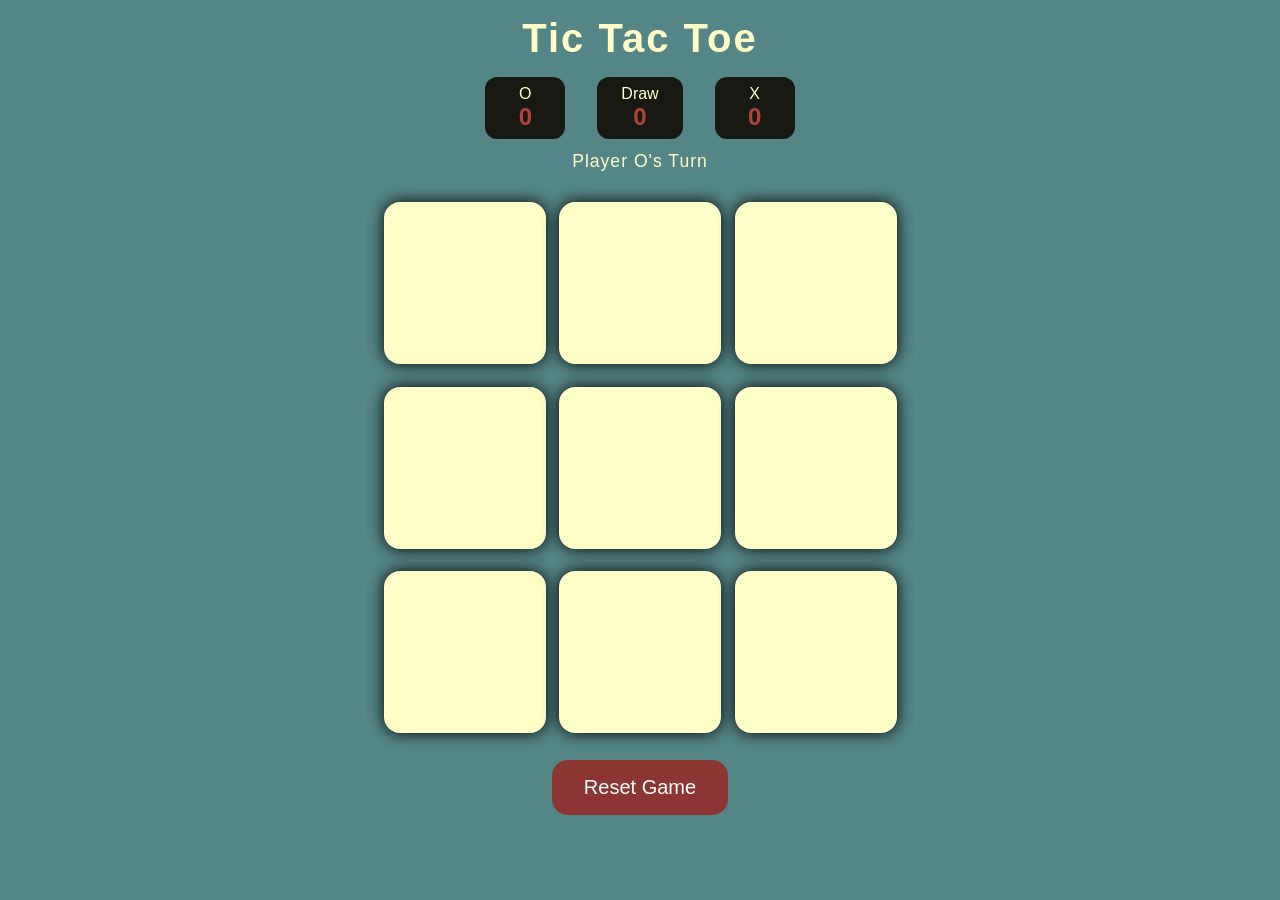
<file: index.html>
<!DOCTYPE html>
<html lang="en">
<head>
    <meta charset="UTF-8">
    <meta name="viewport" content="width=device-width, initial-scale=1.0">
    <title>Tic Tac Toe</title>
    <link rel="stylesheet" href="style.css">
</head>
<body>
    
    <div class="msg-container hide">
        <p id="msg">Winner!</p>
        <button id="new-btn">New Game</button>
    </div>
    
    <main>
        <h1>Tic Tac Toe</h1>
        
        <div class="scoreboard">
            <div class="score-box">O <span id="score-o">0</span></div>
            <div class="score-box">Draw <span id="score-draw">0</span></div>
            <div class="score-box">X <span id="score-x">0</span></div>
        </div>
        
        <div class="turn-indicator" id="turn-indicator">Player O's Turn</div>

        <div class="container">
            <div class="game">
                <button class="box" aria-label="cell 1"></button>
                <button class="box" aria-label="cell 2"></button>
                <button class="box" aria-label="cell 3"></button>
                <button class="box" aria-label="cell 4"></button>
                <button class="box" aria-label="cell 5"></button>
                <button class="box" aria-label="cell 6"></button>
                <button class="box" aria-label="cell 7"></button>
                <button class="box" aria-label="cell 8"></button>
                <button class="box" aria-label="cell 9"></button>
            </div>
        </div>
        <button id="reset-btn">Reset Game</button>
    </main>
    <script src="Tic-Tac-Toe.js"></script>
</body>
</html>
</file>
<file: style.css>
* {
    margin: 0;
    padding: 0;
    box-sizing: border-box;
}

h1 {
    margin-top: 1rem;
    color: #ffffc7;
    font-size: 2.5rem;
    letter-spacing: 2px;
}

body {
    background-color: #548687;
    text-align: center;
    font-family: sans-serif;
}

.scoreboard {
    display: flex;
    justify-content: center;
    gap: 2rem;
    margin-top: 1rem;
}

.score-box {
    background-color: #191913;
    color: #ffffc7;
    border-radius: 0.75rem;
    padding: 0.5rem 1.5rem;
    font-size: 1rem;
    min-width: 80px;
}

.score-box span {
    display: block;
    font-size: 1.5rem;
    font-weight: bold;
    color: #b0413e;
}

.turn-indicator {
    margin-top: 0.75rem;
    font-size: 1.1rem;
    color: #ffffc7;
    letter-spacing: 1px;
    min-height: 1.5rem;
}

.container {
    height: 65vh;
    display: flex;
    justify-content: center;
    align-items: center;
}

.game {
    height: 60vmin;
    width: 60vmin;
    display: flex;
    flex-wrap: wrap;
    justify-content: center;
    align-items: center;
    gap: 1.5vmin;
}

.box {
    height: 18vmin;
    width: 18vmin;
    border-radius: 1rem;
    border: none;
    box-shadow: 0 0 1rem rgba(0,0,0,1);
    font-size: 8vmin;
    color: #b0413e;
    background-color: #ffffc7;
    cursor: pointer;
    transition: transform 0.1s ease, background-color 0.2s ease;
}

.box:hover:not(:disabled) {
    background-color: #ffffaa;
    transform: scale(1.05);
}

.box:disabled {
    cursor: not-allowed;
}

.box.placed {
    animation: pop 0.2s ease;
}

@keyframes pop {
    0%   { transform: scale(0.6); }
    60%  { transform: scale(1.15); }
    100% { transform: scale(1); }
}

#reset-btn {
    padding: 1rem 2rem;
    font-size: 1.25rem;
    background-color: #8c3633;
    color: #fff;
    border-radius: 1rem;
    border: none;
    cursor: pointer;
    margin-bottom: 1rem;
    transition: background-color 0.2s ease, transform 0.1s ease;
}

#reset-btn:hover {
    background-color: #8f3230;
    transform: scale(1.05);
}

.msg-container {
    position: fixed;
    top: 0; left: 0;
    width: 100%; height: 100%;
    background-color: rgba(84, 134, 135, 0.96);
    display: flex;
    justify-content: center;
    align-items: center;
    flex-direction: column;
    gap: 2rem;
    z-index: 999;
    animation: fadeIn 0.3s ease;
}

@keyframes fadeIn {
    from { opacity: 0; }
    to   { opacity: 1; }
}

.hide {
    display: none !important;
}

#msg {
    color: #ffffc7;
    font-size: 5vmin;
    font-weight: bold;
    letter-spacing: 1px;
}

#new-btn {
    padding: 1rem;
    font-size: 1.25rem;
    background-color: #191913;
    color: #fff;
    border-radius: 1rem;
    border: none;
    cursor: pointer;
    transition: background-color 0.2s ease, transform 0.1s ease;
}

#new-btn:hover {
    background-color: #333322;
    transform: scale(1.05);
}
</file>
